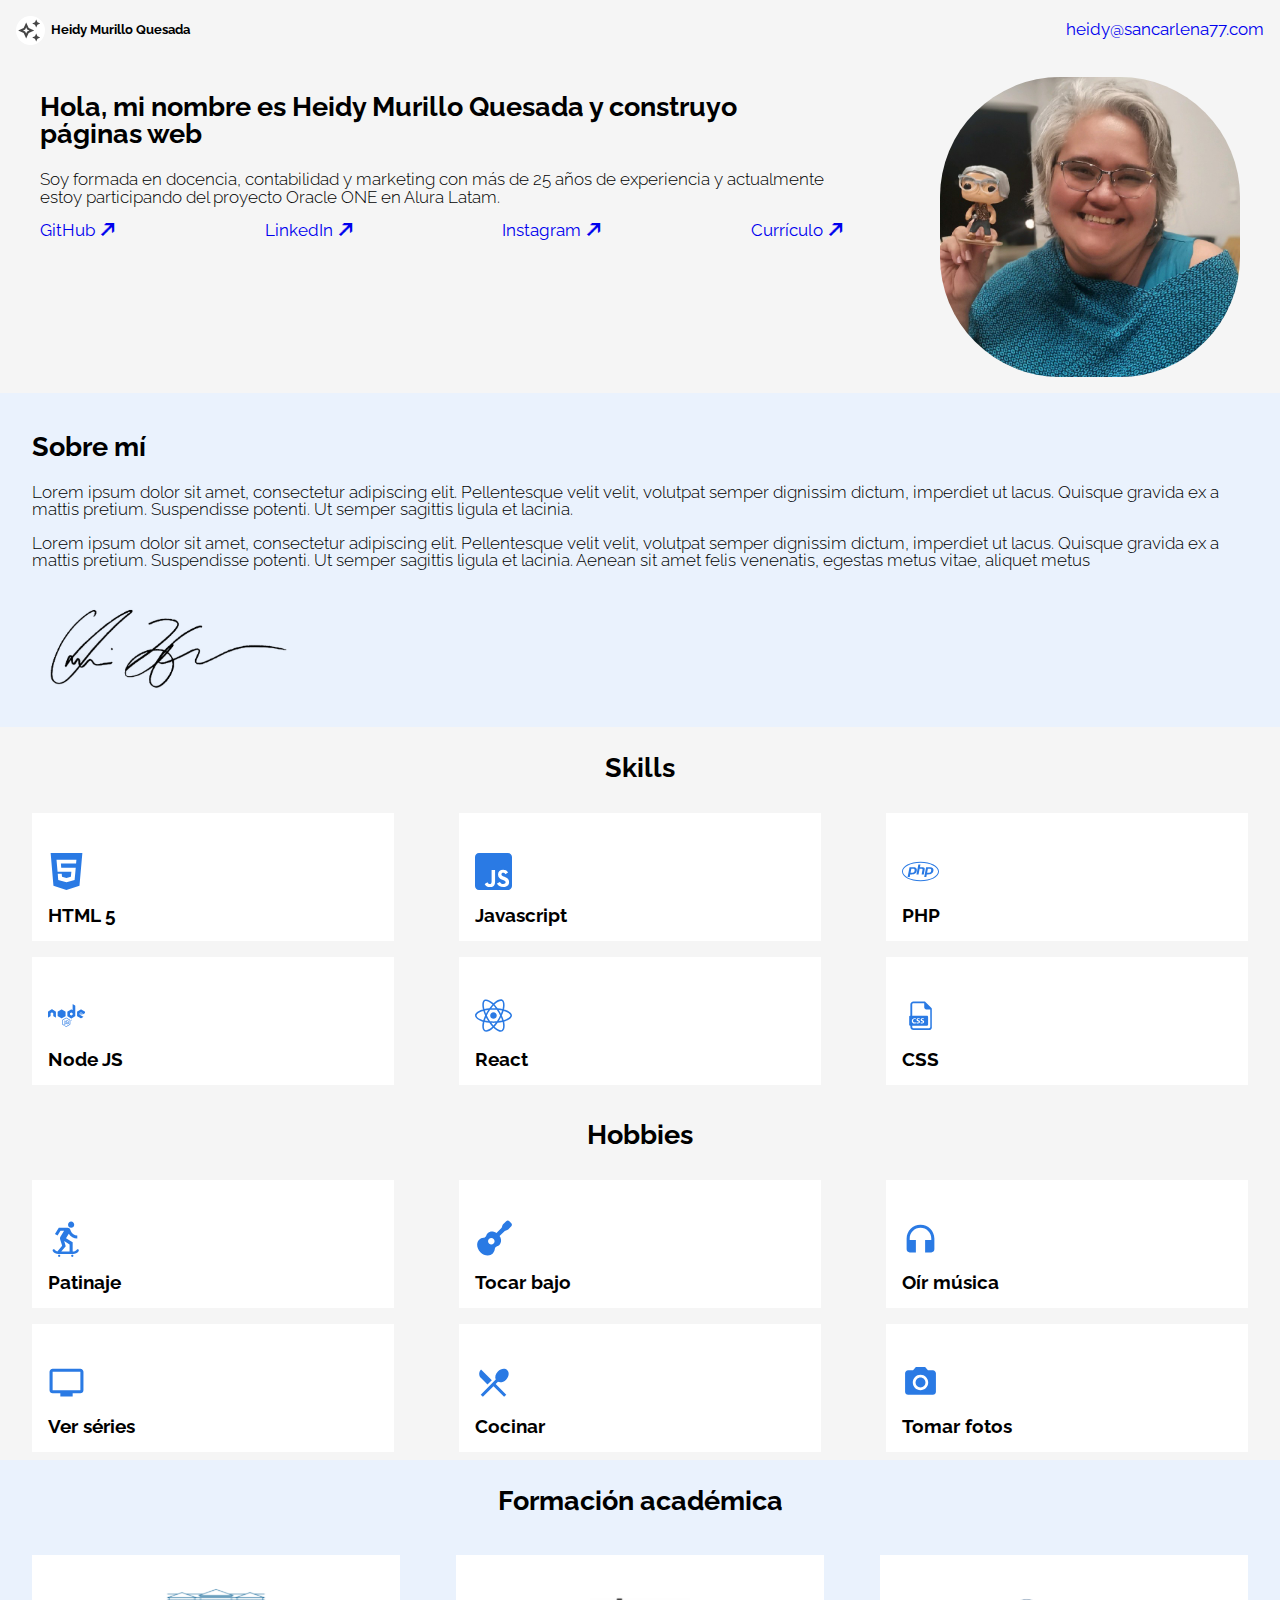
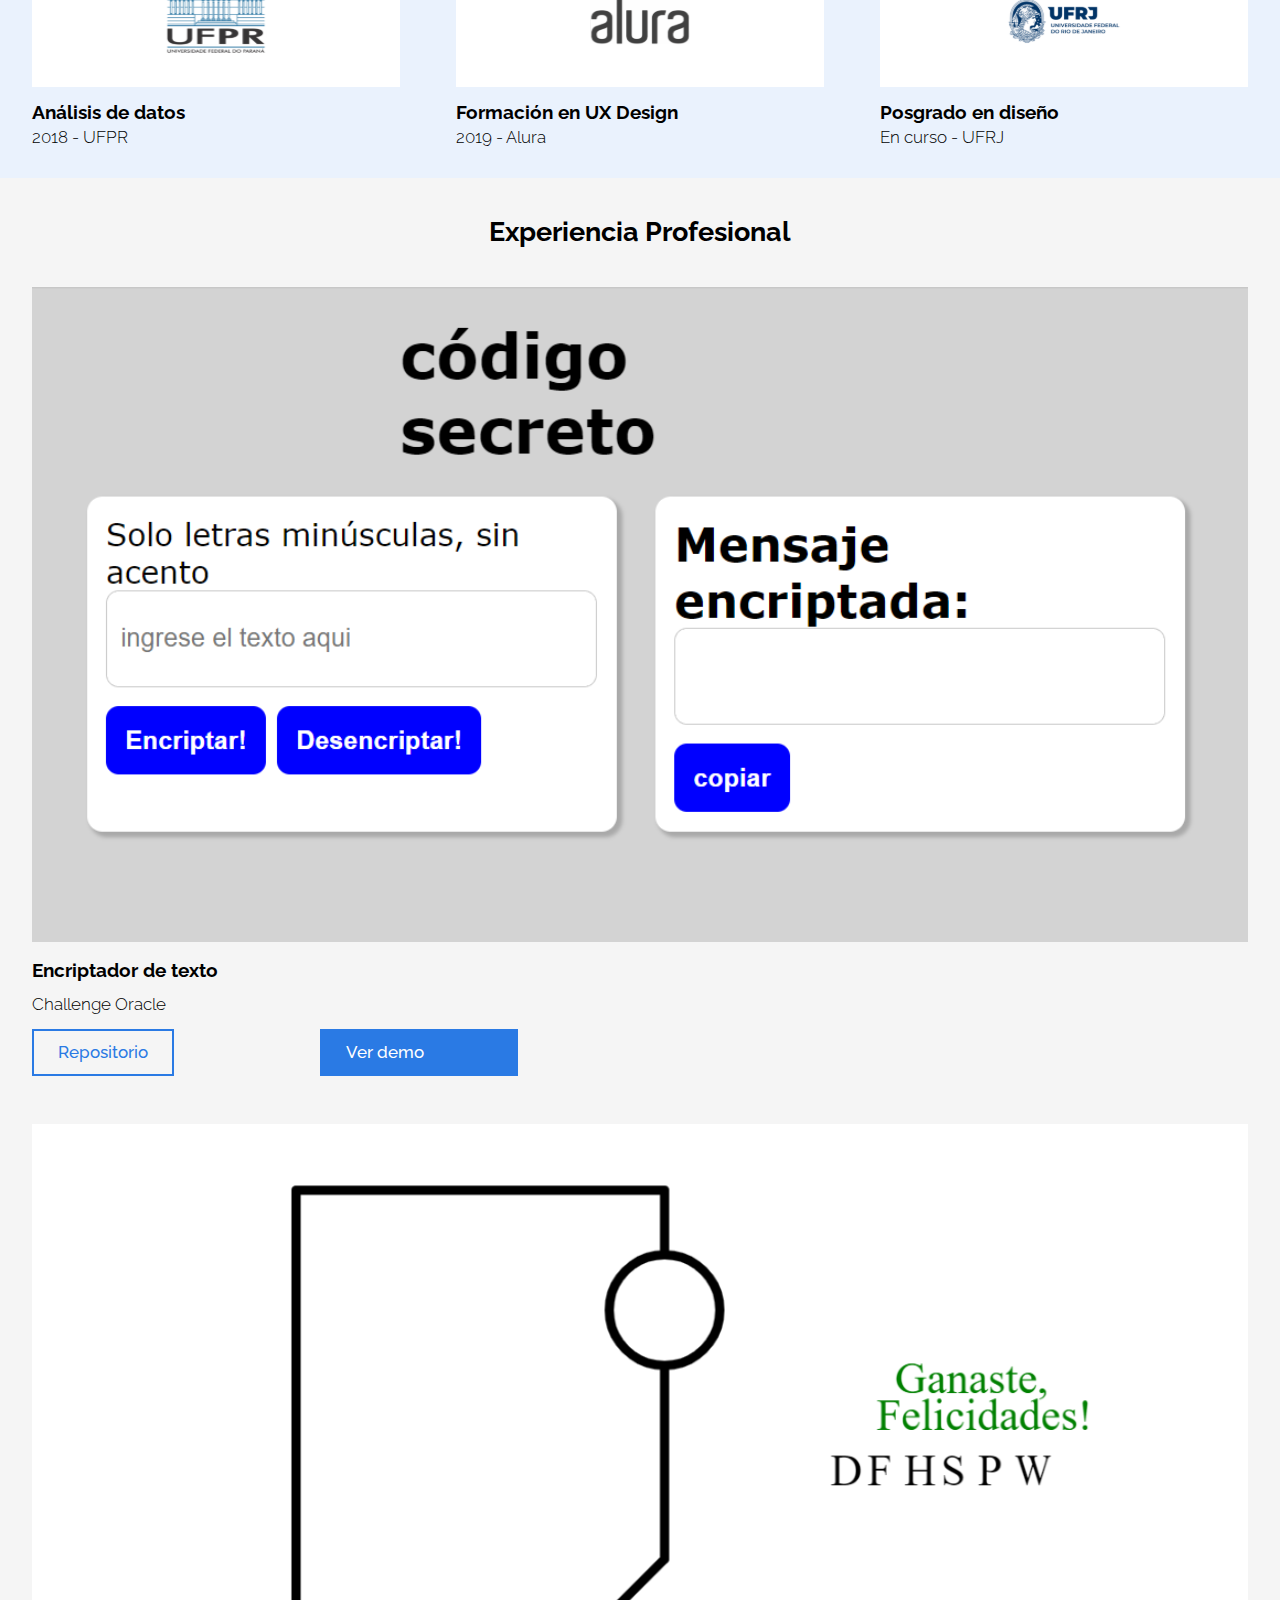
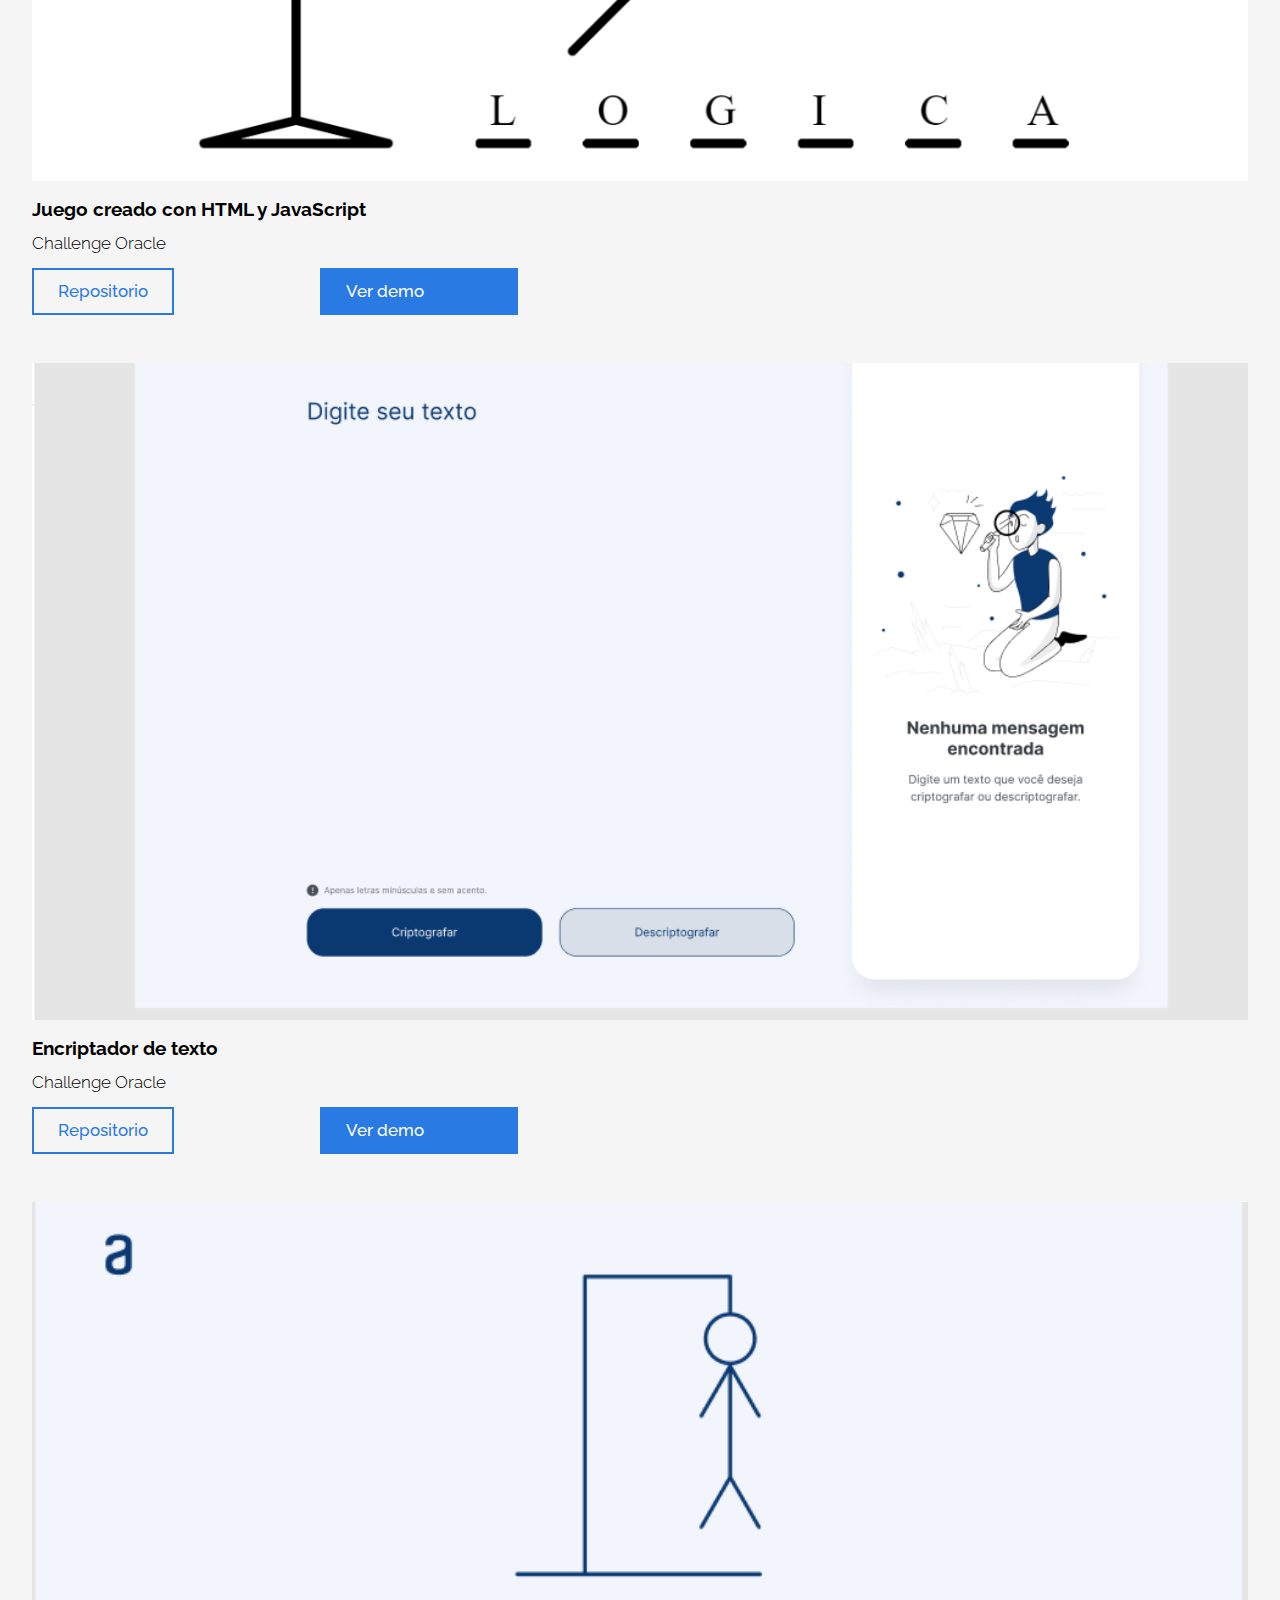
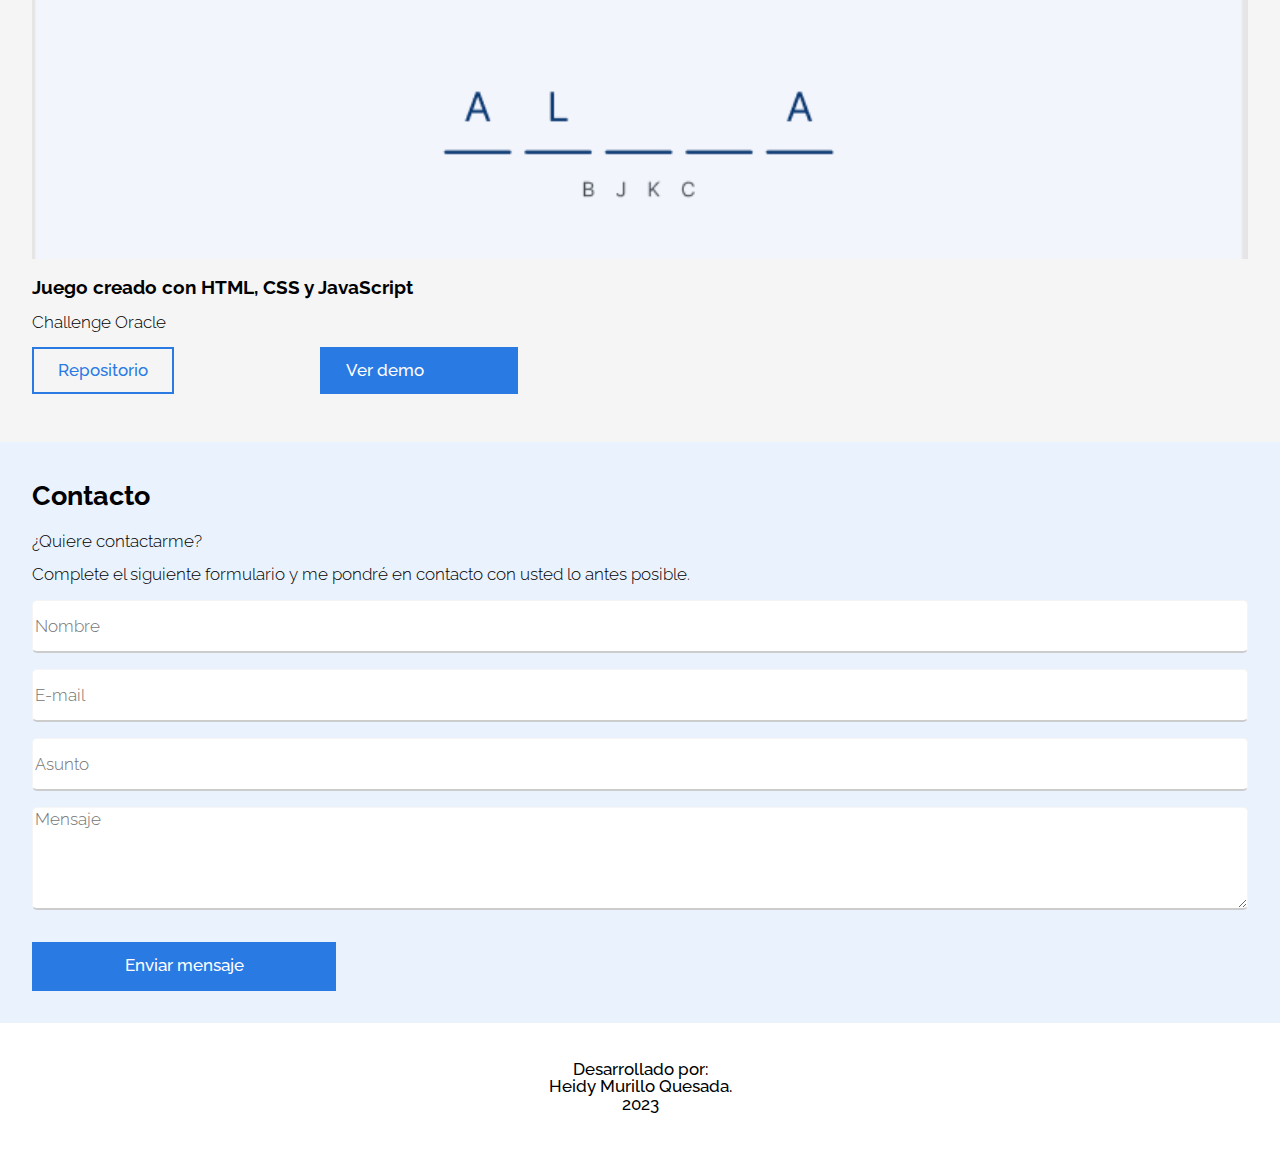
<file: index.html>
<!DOCTYPE html>

<html lang="es">

    <head>

        <meta charset="UTF-8">
        <meta name="viewport" content="width=device-width, initial-scale=1.0"> 

        <title>Portafolio - Diseño y desarrollo de páginas web a medida</title>
        <link rel="icon" href="assets/logo_auto_awesome_black_24dp.svg" alt = "Estrellas negras logo del proyecto de portafolio de desarrollo de páginas web">
        <meta name="description" content="Descubre nuestros servicios de diseño y desarrollo de páginas web. Creamos sitios web optimizados para una experiencia de usuario excepcional y un mejor rendimiento en los motores de búsqueda.">

        <!--Estilos básicos globales-->

        <link rel="stylesheet" href="global-styles/reset.css">
        <link rel="stylesheet" href="global-styles/normalize.css">
        <link rel="stylesheet" href="global-styles/colors.css">
        <link rel="preconnect" href="https://fonts.googleapis.com">
        <link rel="preconnect" href="https://fonts.gstatic.com" crossorigin>
        <link href="https://fonts.googleapis.com/css2?family=Raleway:wght@300;500;700&display=swap" rel="stylesheet">

        <!--Átomos-->
        <link rel="stylesheet" href="components/atoms/global/text.css">
        <link rel="stylesheet" href="components/atoms/global/picture.css">
        <link rel="stylesheet" href="components/atoms/global/icon.css">
        <link rel="stylesheet" href="components/atoms/global/button.css">
    
        <link rel="stylesheet" href="components/atoms/header/logo-header.css">
        <link rel="stylesheet" href="components/atoms/header/name.css">
        <link rel="stylesheet" href="components/atoms/header/normal_link-menugeneral.css">
        
        <link rel="stylesheet" href="components/atoms/main-whois/picture-developer.css">
        <link rel="stylesheet" href="components/atoms/main-whois/hello.css">

        <link rel="stylesheet" href="components/atoms/main-aboutme/picture-signature.css">
        
        <link rel="stylesheet" href="components/atoms/main-schools/logo-schools.css">
        <link rel="stylesheet" href="components/atoms/main-schools/title-career.css">
 
        <link rel="stylesheet" href="components/atoms/main-contactme/input-contact.css">
        <link rel="stylesheet" href="components/atoms/main-contactme/button-contact.CSS">

        <!--Moléculas-->

        <link rel="stylesheet" href="components/molecules/general/container-icon-list.css">
        <link rel="stylesheet" href="components/molecules/general/element-icon-list.css">
        <link rel="stylesheet" href="components/molecules/general/container-logo.css">
        <link rel="stylesheet" href="components/molecules/general/element-picture-list.css">
        <link rel="stylesheet" href="components/molecules/general/container-button.css">
        <link rel="stylesheet" href="components/molecules/general/form.css">

        <link rel="stylesheet" href="components/molecules/header/container-general-header.css">
        <link rel="stylesheet" href="components/molecules/header/container-menu-general.css">

        <link rel="stylesheet" href="components/molecules/main/main-whois/main-whois.css">
        <link rel="stylesheet" href="components/molecules/main/main-whois/container-socialnetwork.css">
        <link rel="stylesheet" href="components/molecules/main/main-aboutme.css">
        <link rel="stylesheet" href="components/molecules/main/main-skills.css">
        <link rel="stylesheet" href="components/molecules/main/main-hobbies.css">
        <link rel="stylesheet" href="components/molecules/main//main-schools/main-schools.css">
        <link rel="stylesheet" href="components/molecules/main/main-schools/container-list-schools.css">
        <link rel="stylesheet" href="components/molecules/main/main-schools/element-list-schools.css">
        <link rel="stylesheet" href="components/molecules/main/main-experience.css">
        <link rel="stylesheet" href="components/molecules/main/main-contactme.css">
       
        <!--Organismos-->
        <link rel="stylesheet" href="components/organisms/header.css">
        <link rel="stylesheet" href="components/organisms/container-general-footer.css">


    </head>
                
    <body>

        <script src=" "></script>
        
        <header class="header">
            <div class="container__general container__general--header">
                <img src="assets/logo_auto_awesome_black_24dp.svg" class="logo-header" alt = "Estrellas negras logo del proyecto de portafolio de desarrollo de páginas web">
                <h2 class="title__secondary name">Heidy Murillo Quesada</h2>                
                <ul class="container__list container--menu-general">
                    <li class="element__list">
                        <a class="text normal__link normal__link--menugeneral" href="#">Sobre mí</a>
                    </li>
                    <li class="element__list">
                        <a class="text normal__link normal__link--menugeneral" href="#">Skills</a>
                    </li>
                    <li class="element__list">
                        <a class="text normal__link normal__link--menugeneral" href="#">Hobbies</a>
                    </li>
                    <li class="element__list">
                        <a class="text normal__link normal__link--menugeneral" href="#">Formación</a>
                    </li>
                    <li class="element__list">
                        <a class="text normal__link normal__link--menugeneral" href="#">Proyectos</a>
                    </li>
                    <li class="element__list">
                        <a class="text normal__link normal__link--contactgeneral" href="#">heidy@sancarlena77.com</a>
                    </li>
                </ul>
            </div>
        </header>

        <main class="main">
            <div class="container__general container__general--main">
                <div class="main__whois">
                    <img src="assets/pic_developer.jpg" class="picture picture-developer" alt = "Foto de Heidy Murillo Quesada, la desarrolladora de páginas web sosteniendo su réplica en estilo funko pop">
                    <div class="container__whois--description">
                        <h1 class="title__primary hello">Hola, mi nombre es Heidy Murillo Quesada y construyo páginas web</h1>
                        <p class="normal__text">Soy formada en docencia, contabilidad y marketing con más de 25 años de experiencia y actualmente estoy participando del proyecto Oracle ONE en Alura Latam.</p>
                        <ul class="container__list container--socialnetwork">
                            <li class="element__list">
                                <a class="text normal__link normal__link--socialnetwork" href="#">GitHub &#129133;</a> 
                            </li>
                            <li class="element__list">
                                <a class="text normal__link normal__link--socialnetwork" href="#">LinkedIn &#129133;</a>
                            </li>
                            <li class="element__list">
                                <a class="text normal__link normal__link--socialnetwork" href="#">Instagram &#129133;</a>
                            </li>
                            <li class="element__list">
                                <a class="text normal__link normal__link--socialnetwork" href="#">Currículo &#129133;</a>
                            </li>
                        </ul>
                    </div>
                </div>
                <div class="main__aboutme">
                    <h1 class="title__primary title__primary--sobremi">Sobre mí</h1>
                    <p class="normal__text">Lorem ipsum dolor sit amet, consectetur adipiscing elit. Pellentesque velit velit, volutpat semper dignissim dictum, imperdiet ut lacus. Quisque gravida ex a mattis pretium. Suspendisse potenti. Ut semper sagittis ligula et lacinia.</p>

                    <p class="normal__text">Lorem ipsum dolor sit amet, consectetur adipiscing elit. Pellentesque velit velit, volutpat semper dignissim dictum, imperdiet ut lacus. Quisque gravida ex a mattis pretium. Suspendisse potenti. Ut semper sagittis ligula et lacinia. Aenean sit amet felis venenatis, egestas metus vitae, aliquet metus</p>
                    <img src="assets/pic_signature.svg" class="picture picture__signature" alt = "Firma ilegible">
                </div>
                <div class="main__skills">
                    <h1 class="title__primary">Skills</h1>
                    <ul class="container__list container__icon--list container--skills">
                        <li class="element__list element__icon-list element--skills">
                            <img src="assets/icon_html5.svg" class="icon icon-skills" alt = "ícono con el logo de hmtl 5">
                            <h2 class="title__secondary title__skills">HTML 5</H2>
                        </li>
                        <li class="element__list element__icon-list element--skills">
                            <img src="assets/icon_js.svg" class="icon icon-skills" alt = "ícono con el logo de Javascript">
                            <h2 class="title__secondary title__skills">Javascript</H2>
                        </li>
                        <li class="element__list element__icon-list element--skills">
                            <img src="assets/icon_php.svg" class="icon icon-skills" alt = "ícono con el logo de php">
                            <h2 class="title__secondary title__skills">PHP</h2>
                        </li>
                        <li class="element__list element__icon-list element--skills">
                            <img src="assets/icon_node.svg" class="icon icon-skills" alt = "ícono con el logo de Node JS">
                            <h2 class="title__secondary title__skills">Node JS</h2>
                        </li>
                        <li class="element__list element__icon-list element--skills">
                            <img src="assets/icon_react.svg" class="icon icon-skills" alt = "ícono con el logo de React">
                            <h2 class="title__secondary title__skills">React</h2>
                        </li>
                        <li class="element__list element__icon-list element--skills">
                            <img src="assets/icon_css-file 1.svg" class="icon icon-skills" alt = "ícono con el logo de CSS">
                            <h2 class="title__secondary title__skills">CSS</h2>
                        </li>
                    </ul>
                </div>
                <div class="main__hobbies">
                    <h1 class="title__primary">Hobbies</h1>
                    <ul class="container__list container__icon--list  container__list--hobbies">
                        <li class="element__list element__icon-list element__list--hobbies">
                            <img src="assets/icon_skateboarding_black_24dp (1) 1.svg" class="icon icon-hobbies" alt = "ícono con una persona en una patineta">
                            <h2 class="title__secondary title__hobbies">Patinaje</h2>
                        </li>
                        <li class="element__list element__icon-list element__list--hobbies">
                            <img src="assets/icon_guitar.svg" class="icon icon-hobbies" alt = "ícono con un bajo">
                            <h2 class="title__secondary title__hobbies">Tocar bajo</h2>
                        </li>
                        <li class="element__list element__icon-list element__list--hobbies">
                            <img src="assets/icon_headphones_black_24dp 1.svg" class="icon icon-hobbies" alt = "ícono con audífonos">
                            <h2 class="title__secondary title__hobbies">Oír música</h2>
                        </li>
                        <li class="element__list element__icon-list element__list--hobbies">
                            <img src="assets/icon_tv_black_24dp 1.svg" class="icon icon-hobbies" alt = "ícono con un TV">
                            <h2 class="title__secondary title__hobbies">Ver séries</h2>
                        </li>
                        <li class="element__list element__icon-list element__list--hobbies">
                            <img src="assets/icon_restaurant_menu_black_24dp 1.svg" class="icon icon-hobbies" alt = "ícono con una cuchara y un cuchillo cruzados">
                            <h2 class="title__secondary title__hobbies">Cocinar</h2>
                        </li>
                        <li class="element__list element__icon-list element__list--hobbies">
                            <img src="assets/icon_photo_camera_black_24dp 1.svg" class="icon icon-hobbies" alt = "ícono con una cámara">
                            <h2 class="title__secondary title__hobbies">Tomar fotos</h2>
                        </li>
                    </ul>
                </div>
                <div class="main__schools">
                    <h1 class="title__primary">Formación académica</h1>
                    <ul class="container__list container__list--schools">
                        <li class="element__list element__logo--list element__list--schools">
                            <div class="container__logo">
                                <img src="assets/logo_ufrp.svg" class="logo logo__schools" alt = "Logo de la Universidad federal do Parana con 3 edificios con columnas griegas y la sigla UFPR">
                            </div>
                            <h2 class="title__secondary title__career">Análisis de datos</h2>
                            <p class="normal__text">2018 - UFPR</p>
                        </li>
                        <li class="element__list element__logo--list element__list--schools">
                            <div class="container__logo">
                                <img src="assets/logo_alura.svg" class="logo logo__schools" alt = "Logo de escuela ALURA con la palabra escrita">
                            </div>
                            <h2 class="title__secondary title__career">Formación en UX Design</h2>
                            <p class="normal__text">2019 - Alura</p>
                        </li>
                        <li class="element__list element__logo--list element__list--schools">
                            <div class="container__logo">
                                <img src="assets/logo_UFRJ.svg" class="logo logo__schools logo__schools--ufrj" alt = "Logo de la Universidade Federal Do Río de Janeiro, incluye una imagen de la diosa griega Atenea, el nombre de la institución y sus siglas UFRJ">
                            </div>
                            <h2 class="title__secondary title__career">Posgrado en diseño</h2>
                            <p class="normal__text">En curso - UFRJ</p>
                        </li>
                    </ul>
                </div>
                <div class="main__experience">
                    <h1 class="title__primary">Experiencia Profesional</h1>
                    <ul class="container__list container--experience">
                        <li class="element__list element__picture--list element--experience">
                            <img src="assets/pic_secret_code.svg" class="picture picture__experience" alt = "Captura de pantalla de página web con un espacio para escribir y otro espacio para mostrar resultado, así como botones para encriptar, desencriptar y copiar, tiene como título 'Código secreto'">                        <h2 class="title__secondary title__challenge">Encriptador de texto</h2>
                            <p class="normal__text">Challenge Oracle</p>
                            <div class="container__button container__button--experience">
                                <a href="#" class="normal__text button button__experience button__experience--repository">Repositorio</a> 
                                <a href="#" class="normal__text button button__experience button__experience--demo">Ver demo</a>
                            </div>
                        </li>
                        <li class="element__list element__picture--list element--experience">
                            <img src="assets/pic_hanged.svg" class="picture picture__experience" alt = "Captura de pantalla de página web con el juego 'Ahorcado' faltando solo la pierna izquierda, indicando que ganó con la palabra LOGICA">
                            <h2 class="title__secondary title__challenge">Juego creado con HTML y JavaScript</h2>
                            <p class="normal__text">Challenge Oracle</p>
                            <div class="container__button container__button--experience">
                                <a href="#" class="normal__text button button__experience button__experience--repository">Repositorio</a> 
                                <a href="#" class="normal__text button button__experience button__experience--demo">Ver demo</a>
                            </div>
                        </li>
                        <li class="element__list element__picture--list element--experience">
                            <img src="assets/pic_encrypter.svg" class="picture picture__experience" alt = "Captura de pantalla de página web con un espacio para escribir y otro espacio para mostrar resultado, así como botones para encriptar, desencriptar y copiar, adicionalmente tiene un niño dibujado observando con lupa una joya">
                            <h2 class="title__secondary title__challenge">Encriptador de texto</h2>
                            <p class="normal__text">Challenge Oracle</p>
                            <div class="container__button container__button--experience">
                                <a href="#" class="normal__text button button__experience button__experience--repository">Repositorio</a> 
                                <a href="#" class="normal__text button button__experience button__experience--demo">Ver demo</a>
                            </div>
                        </li>
                        <li class="element__list element__picture--list element--experience">
                            <img src="assets/pic_hanged_2.svg" class="picture picture__experience" alt = "Captura de pantalla de página web con el juego 'Ahorcado'con un juego perdido dado que el muñeco está completo, se muestran las letras AL__A acertadas y BJKC erradas">
                            <h2 class="title__secondary title__challenge">Juego creado con HTML, CSS y JavaScript</h2>
                            <p class="normal__text">Challenge Oracle</p>
                            <div class="container__button container__button--experience">
                                <a href="#" class="normal__text button button__experience button__experience--repository">Repositorio</a> 
                                <a href="#" class="normal__text button button__experience button__experience--demo">Ver demo</a>
                            </div>
                        </li>
                    </ul>
                </div>
                <div class="main__contactme">
                    <h1 class="title__primary title__primary--contacto">Contacto</h1>
                    <p class="normal__text">¿Quiere contactarme?</p>
                    <p class="normal__text">Complete el siguiente formulario y me pondré en contacto con usted lo antes posible.</p>
                    <form class="form form__contactme">
                        <label for="name"></label>
                        <input type="text" id="name" class="normal__text input__contact" required placeholder="Nombre">
        
                        <label for="correoelectronico"></label>
                        <input type="email" id="email" class="normal__text input__contact" required placeholder="E-mail">
        
                        <label for="subject"></label>
                        <input type="text" id="subject" class="normal__text input__contact" required placeholder="Asunto">
        
                        <label for="message"></label>
                        <textarea cols="20" rows="5" id="message" class="normal__text input__contact input__contact--mensaje" required placeholder="Mensaje"></textarea>

                        <button class="normal__text button button__contact" id="button-contact-submit">Enviar mensaje</button> 
        
                    </form>
                </div>
            </div>
        </main>
        
        <footer class="footer">
            <div class="container__general container__general--footer">
                <p class="normal__text normal__text--developer">
                    Desarrollado por: <br>
                    Heidy Murillo Quesada.<br>
                    2023
                </p>
            </div>
        </footer>
        
    </body>

</html>
</file>
<file: global-styles/colors.css>
:root{
    --ligthgray:#F5F5F5;
    --ligthblue:#EAF2FD; 
    --white:#FFFFFF;
    --gray: #CCCCCC;
    --blue:#2A7AE4;
    --black:#464646;
}
</file>
<file: components/atoms/global/text.css>
body{
    font-family: 'Raleway', sans-serif;
}

.title__primary{
    font-weight: 700;
    font-size: 1.4rem;
    text-align: center;
    margin: 1.5rem 0;
}

.title__primary--sobremi, .title__primary--contacto{
    text-align: left;
}

.title__secondary{
    font-weight: 700;
    font-size: 1rem;
    margin: 1rem 0 1rem 0;
}

.normal__text{
    font-weight: 300;
    font-size: 0.80rem;
    margin: 0 0 1rem 0;
    transition: 1s;
}

.normal__text--developer{
    font-weight: 500;
    font-size: 1.2rem;
    text-align: center;
    margin: auto;
}

.normal__link{
    font-weight: 400;
    text-decoration: none;
    transition: 0.5s;
    font-size: 0.80rem;
    margin: 0 0 1rem 0;
}

.normal__link:hover{
    transform: scale(1.2);
    font-weight: 700;
}

.normal__link:visited{
    color: var(--black);
}


@media screen and (min-width: 768px) {
    .title__primary{
        font-size: 1.7rem;
    }
    
    .title__secondary{
        font-size: 1.2rem;
    }
    
    .normal__text{
        font-size: 1.08rem;
    }
    
    .normal__link{
        font-size: 1.08rem;

}



@media screen and (min-width: 1024px){
}
</file>
<file: components/atoms/global/picture.css>
.picture{
    width: 100%;
}
</file>
<file: components/atoms/global/icon.css>
.icon{
    height: 37px;
    max-width: 37px;
    margin: 0 0 0.5rem 0;
}
</file>
<file: components/atoms/global/button.css>
.button{
    padding: .8rem 1.5rem;
    background: var(--blue);
    color: var(--white);
    font-weight: 500;
    text-decoration: none;
    border: 2px solid var(--blue);
}

.button__experience--repository{
    background-color: var(--lightblue);
    color: var(--blue);
}

@media screen and (min-width: 768px) {
    .button__experience--demo{
        margin-left: 2px;
        width: 30%;
    }
}



@media screen and (min-width: 1024px){
}
</file>
<file: components/atoms/header/logo-header.css>
.logo-header{
    height: 29px;
}
</file>
<file: components/atoms/header/name.css>
.name{
    font-size: .8rem;
    margin: .5rem 0 0 .4rem;
}
</file>
<file: components/atoms/header/normal_link-menugeneral.css>
.normal__link--menugeneral{
    display: none;
}
</file>
<file: components/atoms/main-whois/picture-developer.css>
.picture-developer{
    width: 30%;
    height: auto;
    border-radius: 100px;
}


@media screen and (min-width: 768px) {
    .picture-developer{
        border-radius: 120px;
        margin: 0 0 0 6rem;
        order: 2;
        width: 25%;
        
    }

}



@media screen and (min-width: 1024px){
}
</file>
<file: components/atoms/main-whois/hello.css>
.hello{
    text-align: left;
    margin-top: 1rem; 
}
</file>
<file: components/atoms/main-aboutme/picture-signature.css>
.picture__signature {
    width: 40%;
    margin: 1rem;
}

@media screen and (min-width: 768px) {
    .picture__signature {
        width: 20%;
        margin: 1rem;
    }
}



@media screen and (min-width: 1024px){
}
</file>
<file: components/atoms/main-schools/logo-schools.css>
.logo__schools{
    width: 30%;
    height: auto;
}

.logo__schools--ufrj{
    width: 50%;
    height: auto;
}

@media screen and (min-width: 768px) {
    .logo__schools{
        width: 60%;
        height: auto;
    }
    
    .logo__schools--ufrj{
        width: 90%;
        height: auto;
    }
}



@media screen and (min-width: 1024px){
}
</file>
<file: components/atoms/main-schools/title-career.css>
.title__career{
    margin-bottom: .45rem;
}
</file>
<file: components/atoms/main-contactme/input-contact.css>
.input__contact{
    border: 1px solid var(--ligthgray);
    border-bottom: 2px solid var(--gray);
    border-radius: 5px;
    height: 3rem;
}

.input__contact:hover{
    border-color: var(--blue);
}

.input__contact--mensaje{
    height: 6rem;
}
</file>
<file: components/atoms/main-contactme/button-contact.CSS>
.button__contact{
    width: 50%;
    margin-top: 1rem;
}

@media screen and (min-width: 768px) {
    .button__contact{
        width: 25%;
    }
}



@media screen and (min-width: 1024px){
}
</file>
<file: components/molecules/general/container-icon-list.css>
.container__icon--list {
    display: flex;
    flex-direction: row;
    flex-wrap: wrap;
    justify-content: space-between;
}
</file>
<file: components/molecules/general/element-icon-list.css>
.element__icon-list{
    width: calc(39vw - 1rem);
    background: var(--white);
    padding: 1.5rem 1rem 1rem;
    margin: .5rem 0;
    display: flex;
    flex-direction: column;
}

.element__icon-list *{
    margin: 1rem 0 0 0;
}

@media screen and (min-width: 768px) {
    .element__icon-list{
        width: calc(27vw - 1rem);
    }
    
}



@media screen and (min-width: 1024px){
}
</file>
<file: components/molecules/general/container-logo.css>
.container__logo{
    display: flex;
    justify-content: space-around;
    background: var(--white);
    padding: 2rem;
    margin: 1rem 0;
    height: calc(100px - 2rem);
}

@media screen and (min-width: 768px) {
    .container__logo{


    }
}
</file>
<file: components/molecules/general/element-picture-list.css>
.element__picture--list{
    padding: 1rem;
}
</file>
<file: components/molecules/general/container-button.css>
.container__button{
    width: 65vw;
    display: flex;
    justify-content: space-between;
}

@media screen and (min-width: 768px) {
    .container__button{
        width: 40%;
        
    }
}



@media screen and (min-width: 1024px){
}
</file>
<file: components/molecules/general/form.css>
.form{
    display: flex;
    flex-direction: column;
}
</file>
<file: components/molecules/header/container-general-header.css>
.container__general--header{
    background: var(--ligthgray);
    display: flex;
    flex-direction: row;
    justify-content: space-between;
    padding: 1rem;
}
</file>
<file: components/molecules/header/container-menu-general.css>
.container--menu-general{
    margin-left: auto;
    margin-top: .3rem;
}
</file>
<file: components/molecules/main/main-whois/main-whois.css>
.main__whois{
    background: var(--ligthgray);
    padding: 1rem;
}

@media screen and (min-width: 768px) {
    .main__whois{
        display: flex;
        padding: 1rem 2.5rem;
    }
}



@media screen and (min-width: 1024px){
}
</file>
<file: components/molecules/main/main-whois/container-socialnetwork.css>
.container--socialnetwork{
    display: flex;
    flex-direction: row;
    justify-content: space-between;
    margin-bottom: 1rem;
}
</file>
<file: components/molecules/main/main-aboutme.css>
.main__aboutme{
    padding: 1rem;
    background-color: var(--ligthblue);
}

@media screen and (min-width: 768px) {
    .main__aboutme{
        padding: 1rem 2rem;
    }
}




@media screen and (min-width: 1024px){
}
</file>
<file: components/molecules/main/main-skills.css>
.main__skills{
    background: var(--ligthgray);
    padding: .2rem 1rem 0;
}

@media screen and (min-width: 768px) {
    .main__skills{
        padding: .2rem 2rem 0;
    }
}



@media screen and (min-width: 1024px){
}
</file>
<file: components/molecules/main/main-hobbies.css>
.main__hobbies{
    background: var(--ligthgray);
    padding: .2rem 1rem 1rem;
}

@media screen and (min-width: 768px) {
    .main__hobbies{
        padding: .2rem 2rem 0;
    }
}



@media screen and (min-width: 1024px){
}
</file>
<file: components/molecules/main/main-schools/main-schools.css>
.main__schools{
    background: var(--ligthblue);
    padding: .2rem 2rem 1rem;
}
</file>
<file: components/molecules/main/main-schools/container-list-schools.css>
@media screen and (min-width: 768px) {
    .container__list--schools{
        display: flex;
        flex-direction: row;
        justify-content: space-between;
    }
}



@media screen and (min-width: 1024px){
}
</file>
<file: components/molecules/main/main-schools/element-list-schools.css>
@media screen and (min-width: 768px) {
    .element__list--schools{
        width: calc(30vw - 1rem);        
    }
}



@media screen and (min-width: 1024px){
}
</file>
<file: components/molecules/main/main-experience.css>
.main__experience {
    padding: 1rem;
    background-color: var(--ligthgray);
}
</file>
<file: components/molecules/main/main-contactme.css>
.main__contactme {
    padding: 1rem 2rem;
    background-color: var(--ligthblue);
}
</file>
<file: components/organisms/header.css>
.header{
    background: var(--ligthgray);
}
</file>
<file: components/organisms/container-general-footer.css>
.container__general--footer{
    height: 6rem;
    display: flex;
    justify-content: space-around;
    padding: 1rem;
}
</file>
